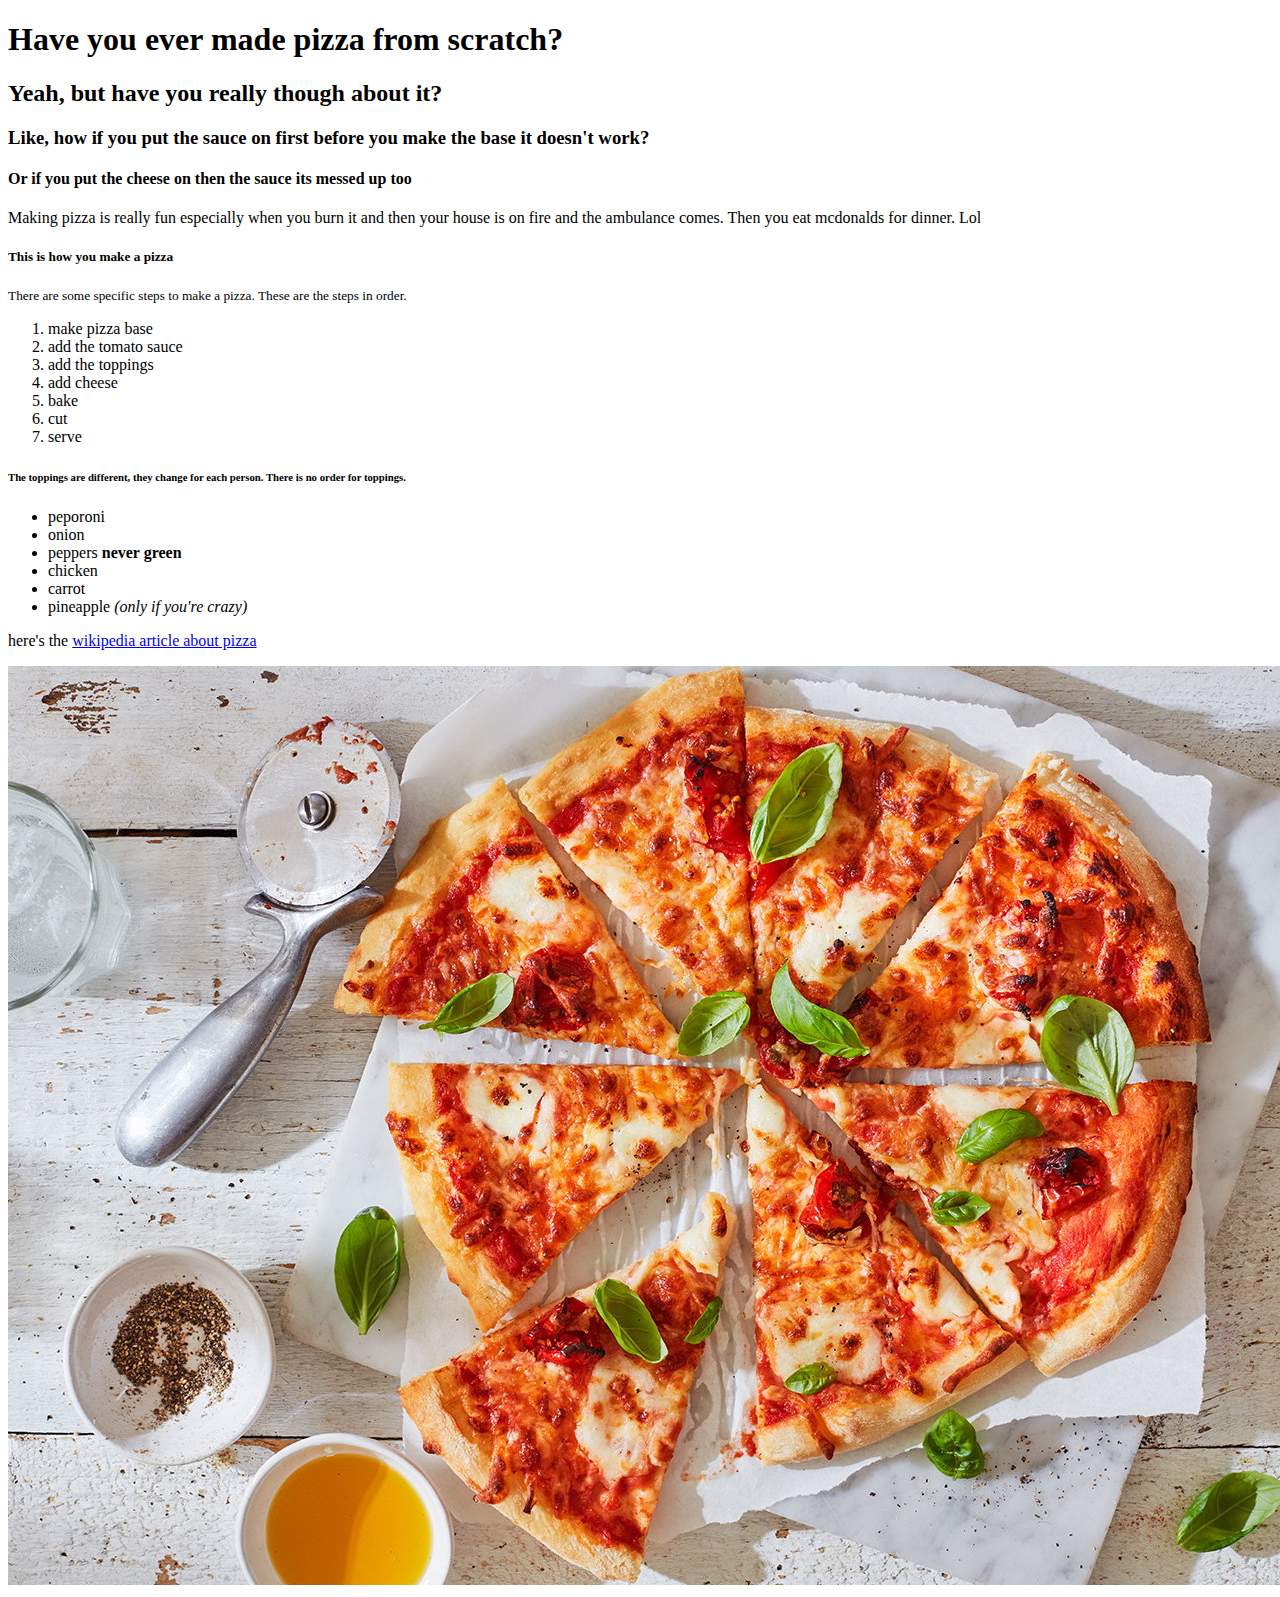
<file: index.html>
<!DOCTYPE html>
<html lang="en">
    <head>
        <meta charset="UTF-8">
        <meta http-equiv="X-UA-Compatible" content="IE-edge">
        <meta name="viewport" content="width=device-width,initial-scale=1.0">
        <title>Pizza Party</title>
    </head>

    <body>
        <h1>Have you ever made pizza from scratch?</h1>
        <h2>Yeah, but have you really though about it?</h2>
        <h3>Like, how if you put the sauce on first before you make the base it doesn't work?</h3>
        <h4>Or if you put the cheese on then the sauce its messed up too</h4>
            <p>Making pizza is really fun especially when you burn it and then your house is on
            fire and the ambulance comes. Then you eat mcdonalds for dinner. Lol
            </p>

        <h5>This is how you make a pizza</h5>    
        <small><p>There are some specific steps to make a pizza. These are the steps in order.</p></small>
        <ol>  
           <li>make pizza base</li>
           <li>add the tomato sauce</li>
           <li>add the toppings</li>
           <li>add cheese</li>
           <li>bake</li>
           <li>cut</li>
           <li>serve</li>   
        </ol> 

        <h6>The toppings are different, they change for each person. There is no order for toppings.</h6>
        <ul>
            <li>peporoni</li>
            <li>onion</li>
            <li>peppers<strong> never green</strong></li>
            <li>chicken</li>
            <li>carrot</li>
            <li>pineapple<em> (only if you're crazy)</em></li>
        </ul>

         <p>here's the <a href="https://en.wikipedia.org/wiki/Pizza" target="_blank">wikipedia article about pizza</a></p>
         <img src="MargaritaPizza.jpeg" alt="a picture of pizza">
        </body> 
</html>
</file>
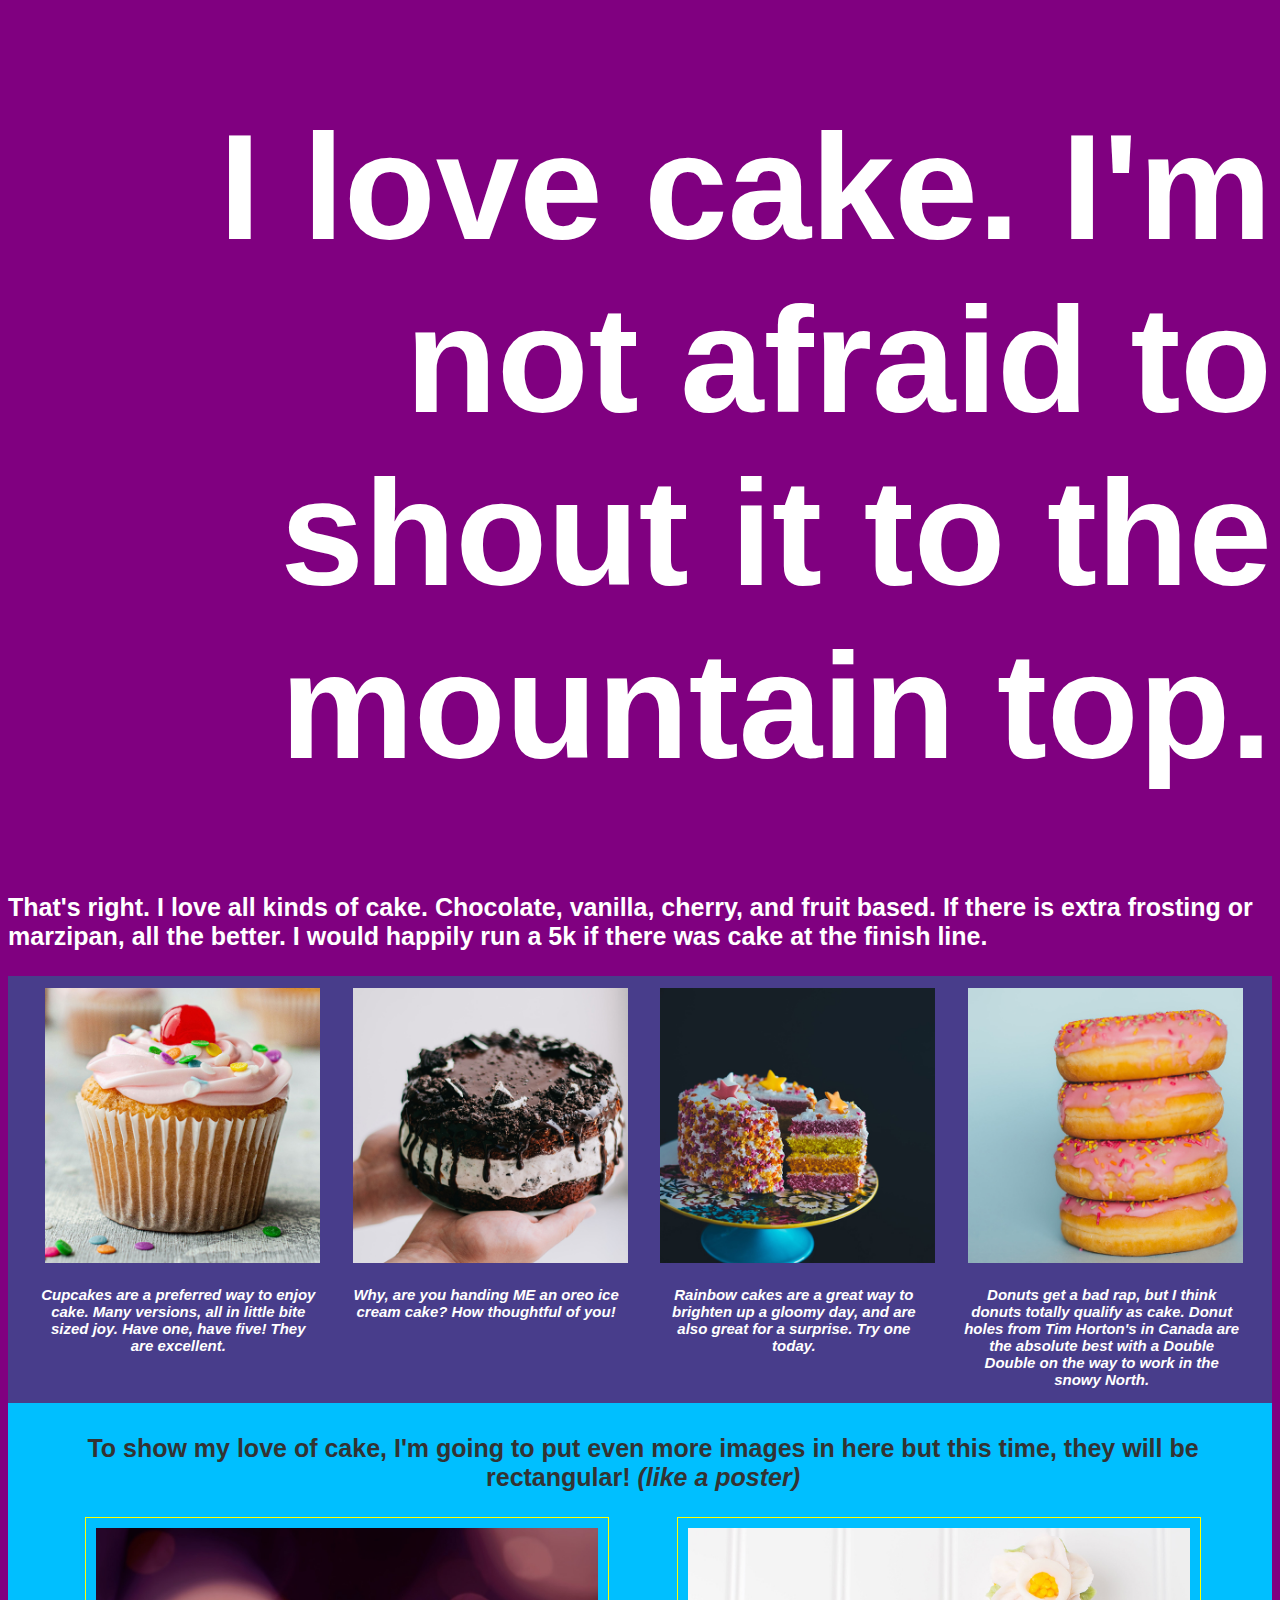
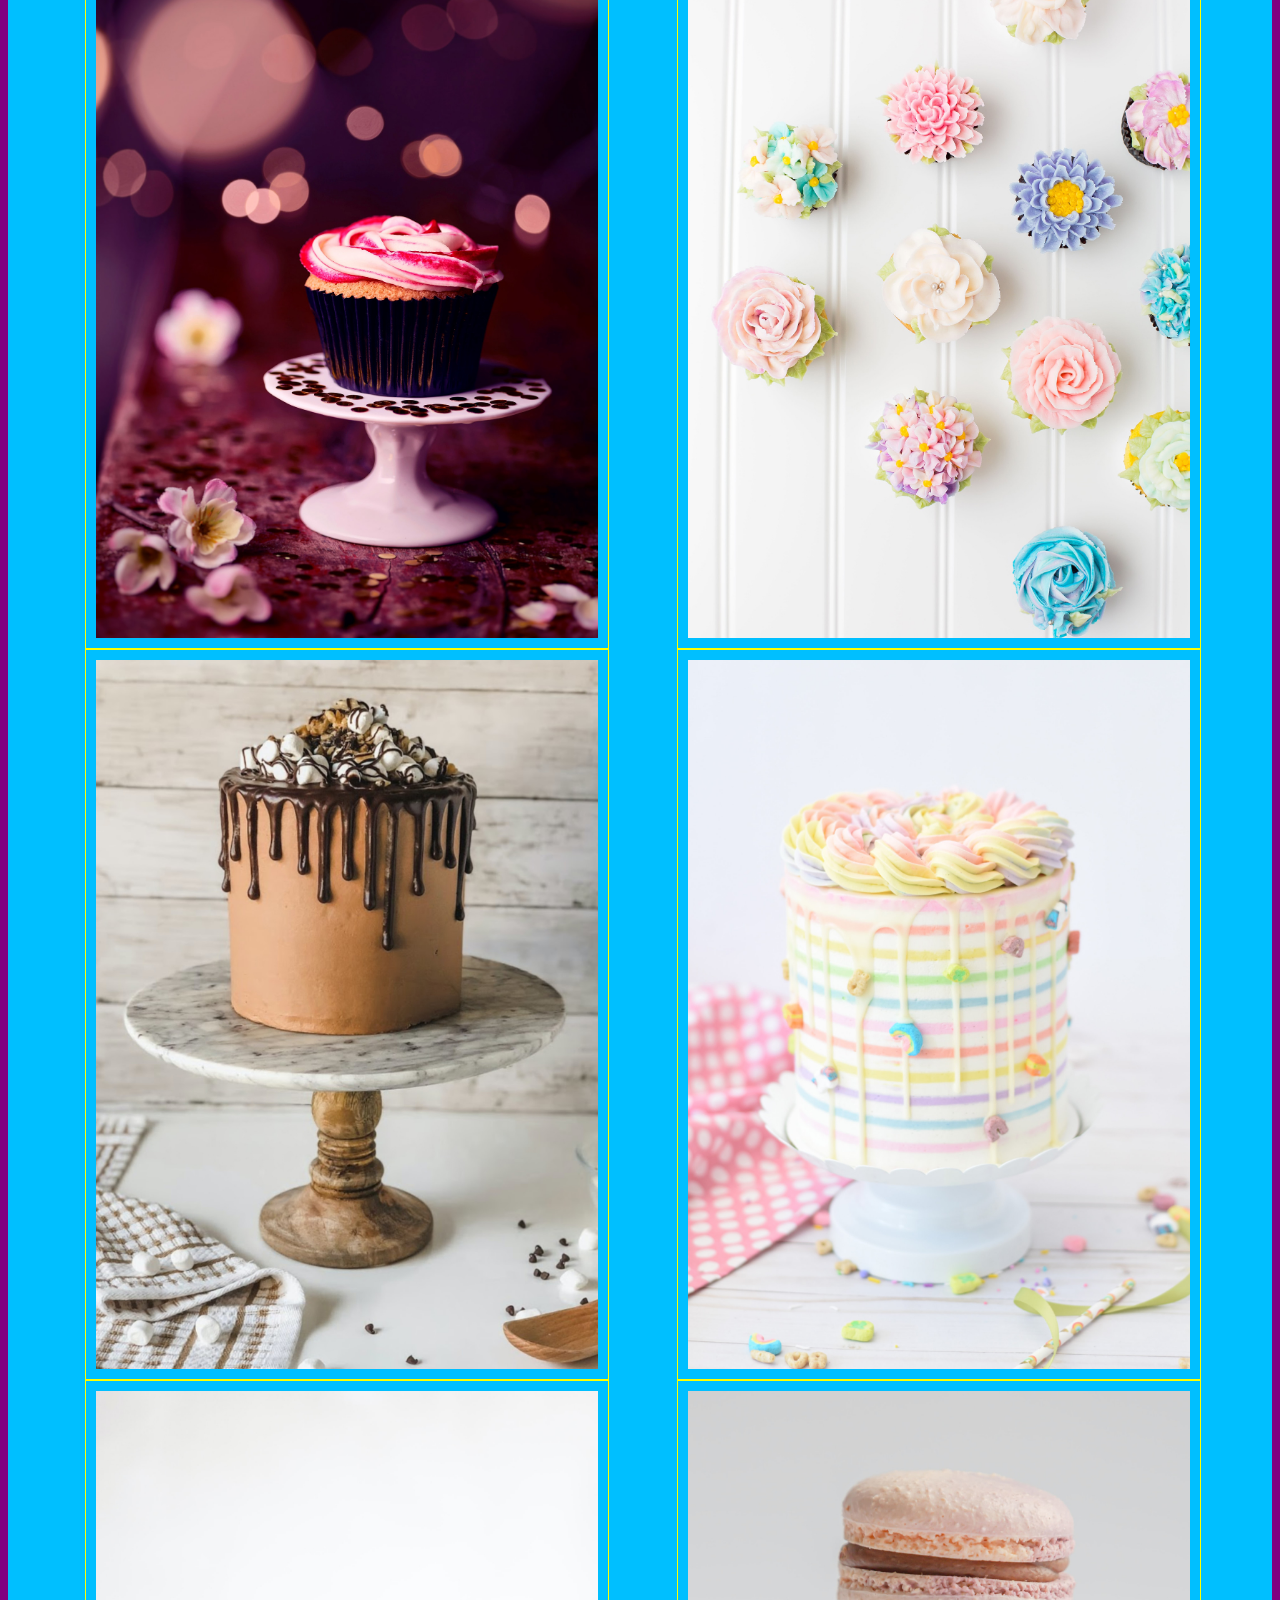
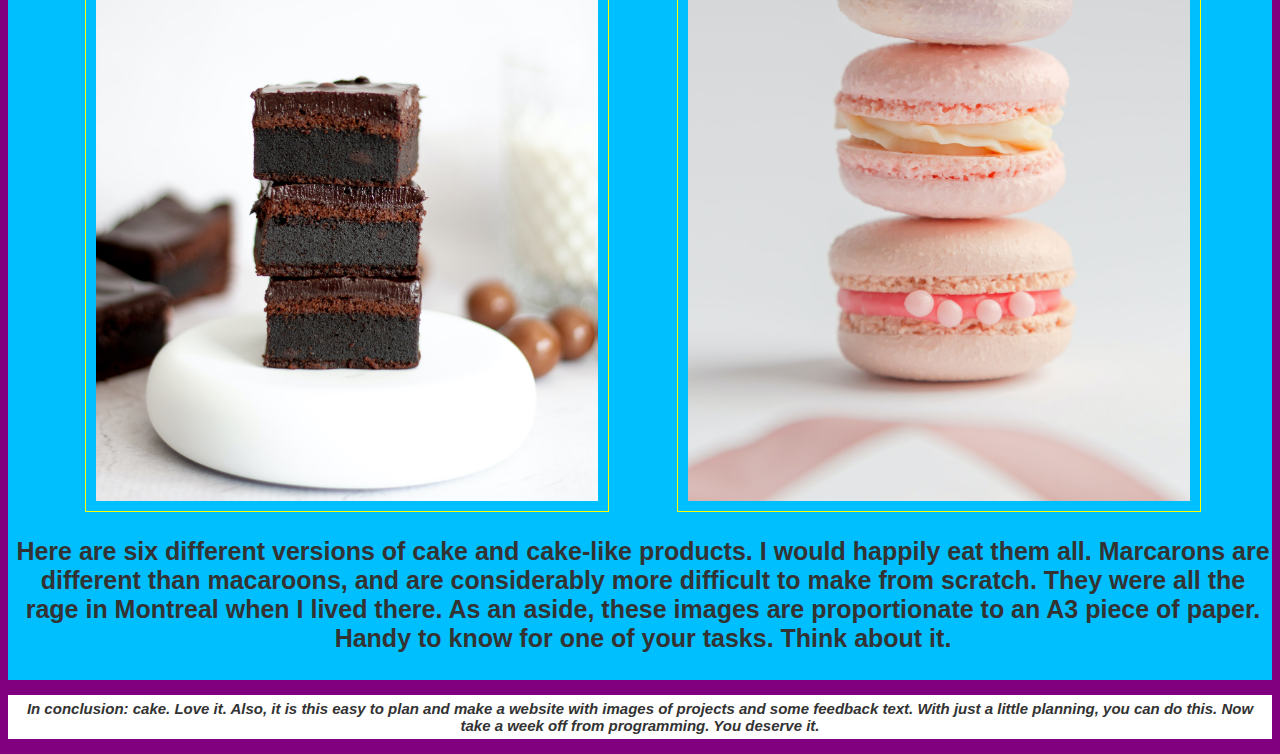
<file: Week 2&3/index.html>
<!DOCTYPE html>
<html lang="en">

<head>
    <meta charset="UTF-8">
    <meta http-equiv="X-UA-Compatible" content="IE=edge">
    <meta name="viewport" content="width=device-width, initial-scale=1.0">

    <link rel='stylesheet' href='style.css' />
    <link rel='stylesheet' href='style2.css' />

  

    <title>I Love Cake</title>
</head>

<body>

    <!-- This is the header for the cake page -->
    <header>
        <h1>I love cake. I'm not afraid to shout it to the mountain top.</h1>

        <p class="cake-text">That's right. I love all kinds of cake. Chocolate, vanilla, cherry, and fruit based. If there is extra frosting or marzipan, all the better. I would happily run a 5k if there was cake at the finish line.</p>
    </header>




    <!-- main body about my love of cake -->

    <main>

        <!-- begin square images  -->
        <section class="section-one">
            <div class="container">

                <div class="cake-group">
                    <img class="cake-item" src="images/cake1.jpg" alt="a photo of a cupcake">

                    <p class="cake-text caption">Cupcakes are a preferred way to enjoy cake. Many versions, all in
                    little bite sized joy. Have one, have five! They are excellent.</p>

                </div>

                <div class="cake-group">

                    <img class="cake-item" src="images/cake2.jpg" alt="a photo of an oreo ice cream cake">


                    <p class="cake-text caption">Why, are you handing ME an oreo ice cream cake? How thoughtful of you!
                    </p>

                </div>

                <div class="cake-group">

                    <img class="cake-item" src="images/cake3.jpg" alt="a photo of a rainbow cake">

                    <p class="cake-text caption">Rainbow cakes are a great way to brighten up a gloomy day, and are also
                        great
                        for a surprise. Try one today. </p>

                </div>

                <div class="cake-group">
                    <img class="cake-item" src="images/cake4.jpg" alt="a photo of a donut">


                    <p class="cake-text caption">Donuts get a bad rap, but I think donuts totally qualify as cake. Donut
                        holes
                        from Tim Horton's in Canada are the absolute best with a Double Double on the way to work in the
                        snowy
                        North.</p>
                </div>
            </div>
        </section>

        <!-- Begin poster size images -->


        <section class="section-two">



            <p class="cake-text dark center">To show my love of cake, I'm going to put even more images in here but this time,
                they will be rectangular! <em>(like a poster)</em> </p>

            <div class="container">
                <img class="cake-poster-item" src="images/cakeposter1.jpg" alt="a photo of a cupcake">

                <img class="cake-poster-item" src="images/cakeposter2.jpg" alt="a photo of many cupcakes with icing that looks like flowers">

                <img class="cake-poster-item" src="images/cakeposter3.jpg" alt="a photo of a chocolate popcorn marshmallow cake">

                <img class="cake-poster-item" src="images/cakeposter4.jpg" alt="a photo of a rainbow cake not cut">

                <img class="cake-poster-item" src="images/cakeposter5.jpg" alt="a photo of a stack of fudgy brownies">

                <img class="cake-poster-item" src="images/cakeposter6.jpg" alt="a photo of a three pink marcarons">

            </div>

            <p class="cake-text dark center">Here are six different versions of cake and cake-like products. I would happily eat them all. Marcarons are different than macaroons, and are considerably more difficult to make from scratch. They were all the rage in Montreal when I lived there. As an aside, these images are proportionate to an A3 piece of paper. Handy to know for one of your tasks. Think about it.</p>
        </section>
    </main>

    <footer>
        <p class="cake-text caption disclaimer dark">In conclusion: cake. Love it. Also, it is this easy to plan and make a
            website with images of projects and some feedback text. With just a little planning, you can do this. Now
            take a week off from programming. You deserve it.</p>

    </footer>
</body>

</html>
</file>
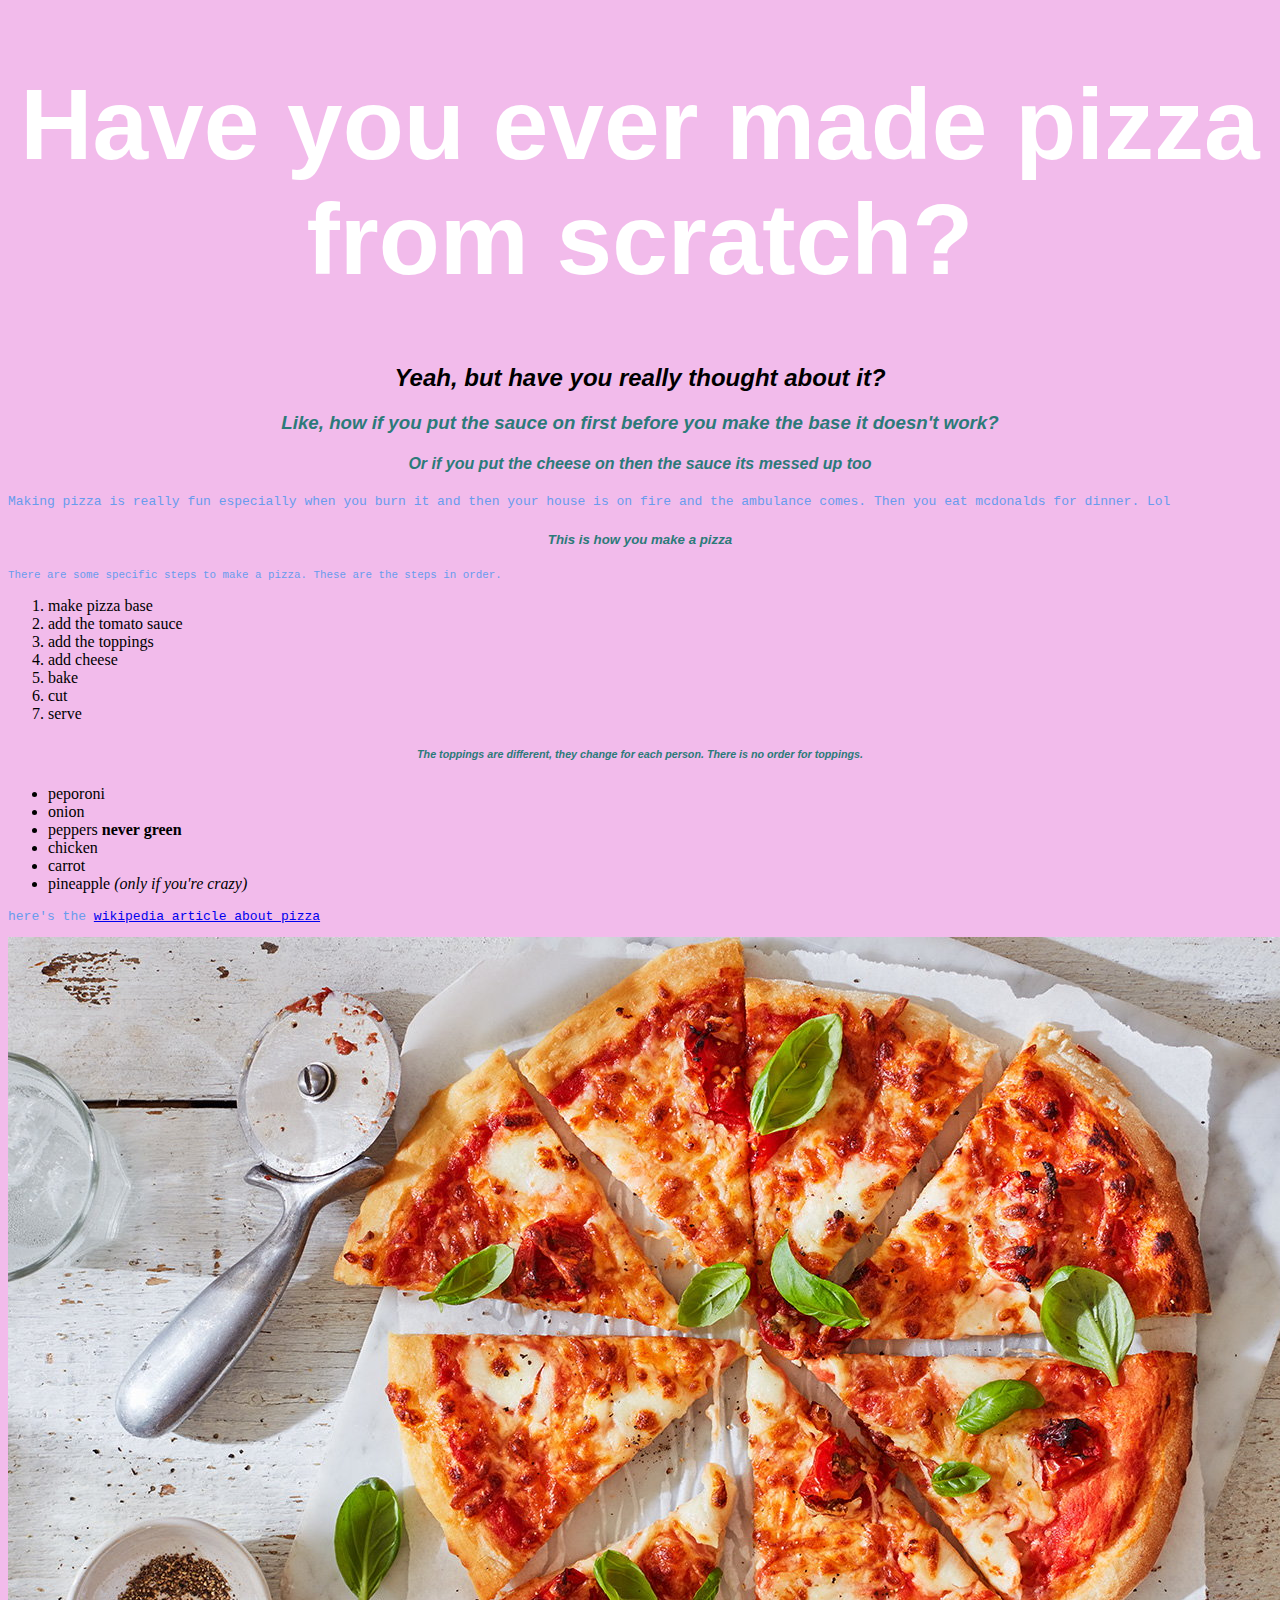
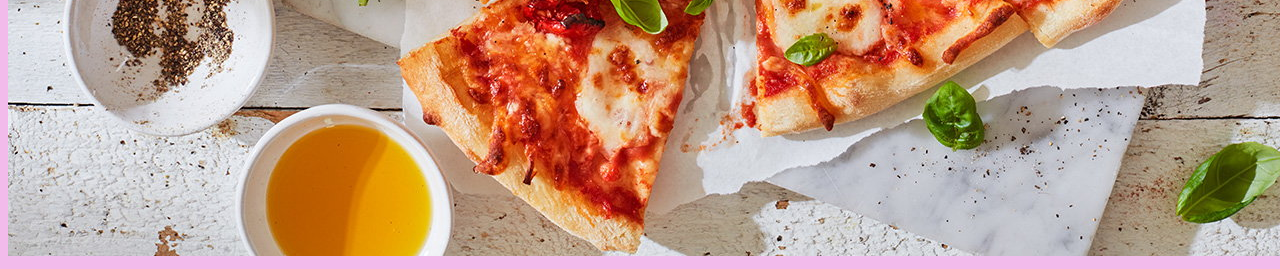
<file: Week 2:3/index.html>
<!DOCTYPE html>
<html lang="en">
    <head>
        <meta charset="UTF-8">
        <meta http-equiv="X-UA-Compatible" content="IE-edge">
        <meta name="viewport" content="width=device-width,initial-scale=1.0">
        
        <link rel='stylesheet' href='style.css'/>

        <title>Pizza Party</title>
    </head>

    <body>
        <h1>Have you ever made pizza from scratch?</h1>
        <h2>Yeah, but have you really thought about it?</h2>
        <h3>Like, how if you put the sauce on first before you make the base it doesn't work?</h3>
        <h4>Or if you put the cheese on then the sauce its messed up too</h4>
            <p>Making pizza is really fun especially when you burn it and then your house is on
            fire and the ambulance comes. Then you eat mcdonalds for dinner. Lol
            </p>

        <h5>This is how you make a pizza</h5>    
        <small><p>There are some specific steps to make a pizza. These are the steps in order.</p></small>
        <ol>  
           <li>make pizza base</li>
           <li>add the tomato sauce</li>
           <li>add the toppings</li>
           <li>add cheese</li>
           <li>bake</li>
           <li>cut</li>
           <li>serve</li>   
        </ol> 

        <h6>The toppings are different, they change for each person. There is no order for toppings.</h6>
        <ul>
            <li>peporoni</li>
            <li>onion</li>
            <li>peppers<strong> never green</strong></li>
            <li>chicken</li>
            <li>carrot</li>
            <li>pineapple<em> (only if you're crazy)</em></li>
        </ul>

         <p>here's the <a href="https://en.wikipedia.org/wiki/Pizza" target="_blank">wikipedia article about pizza</a></p>
         <img src="MargaritaPizza.jpeg" alt="a picture of pizza">
        </body> 
</html>
</file>
<file: Week 2&3/style.css>
body{
    background-color: purple;
}

p {
 font-family: monospace;
 text-align: center;
 color: lightpink;
}

h1,h2,h3,h4,h5,h6 {
 font-family: Verdana, Geneva, Tahoma, sans-serif;
 color: lightyellow;
 font-style: italic;
 text-align: right;
}

h1 {
    font-family: Impact, Haettenschweiler, 'Arial Narrow Bold', sans-serif;
    font-size: 150px;
    color: white;
    font-style: normal;
}

h2 {
    color: black;
}

.special {
 font-family: 'Gill Sans', 'Gill Sans MT', Calibri, 'Trebuchet MS', sans-serif;
 font-weight: bold;
 font-size: 40px;
 text-align: left;
}

ul {
 list-style-type: square;

}

ol {
 list-style-type: upper-roman;

}

li {
 color: white;
 font-size: 20px;
 font-weight: bold;
}

.fave{
 color: orangered;

}

.pizza{

    width: 50%;
}

a {
    color: white;
}

/* Cake Page */

.cake-text {
font-family: Verdana, Geneva, Tahoma, sans-serif;
text-align: left;
color: white;
font-size: 25px;
font-weight: bold;
}

.section-one {
background-color: darkslateblue;
}

.caption {
font-size: 15px;
font-style: italic;
}

.container {

    display: flex;
    justify-content: space-evenly;
    flex-wrap: wrap;

}

.cake-item {
width: 275px;
height: 275px;
padding: 4px;
}

.cake-group {
width: 275px;

}

.caption {
font-size: 15px;
font-style: italic;
text-align: center;
}
</file>
<file: Week 2&3/style2.css>
/* Un-comment by deleting the star and slash on the beginning and end of every style. Try different styles, look up what you can do and change, or the options VSC gives you*/
/* ======================================== */


/* ====poster section====*/


/* below styles all sections */

 

section { 
    padding: 8px 0px 0px 0px;
}  



/* below styles only "section 2" */



.section-two {
    padding: 6px 2px 2px 8px;
    background-color: deepskyblue;
}  



/* designating a % for width for an image allows a rescale when web brower moves */

 .cake-poster-item {
    border: 1px solid yellow; 
    display: flex; 
    flex-wrap: wrap;
    width: 40%;   
    padding: 10px; 
 } 

 
  .dark {
    color: #333333;
}  

 
.center {
    text-align: center;
}  



/*====footer styles====*/


 footer {
    
    background-color: white;
    
}  

 .disclaimer {   
    padding: 5px;
    text-align: center;
}
</file>
<file: Week 2:3/style.css>
body{
    background-color: #f2bbeb;
}
p{
    font-family: monospace;
    text-align: left;
    color: #689bed
}
h1,h2,h3,h4,h5,h6{
    font-family: Verdana, Geneva, Tahoma, sans-serif;
    color: #2c7a79;
    font-style: italic;
    text-align: center;
}
h1{
    font-family: Impact, Haettenschweiler, 'Arial Narrow Bold', sans-serif;
    font-size: 100px;
    color:#ffffff;
    font-style: normal;
    text-align: center;
}
h2{
    color: #000000;
}
</file>
